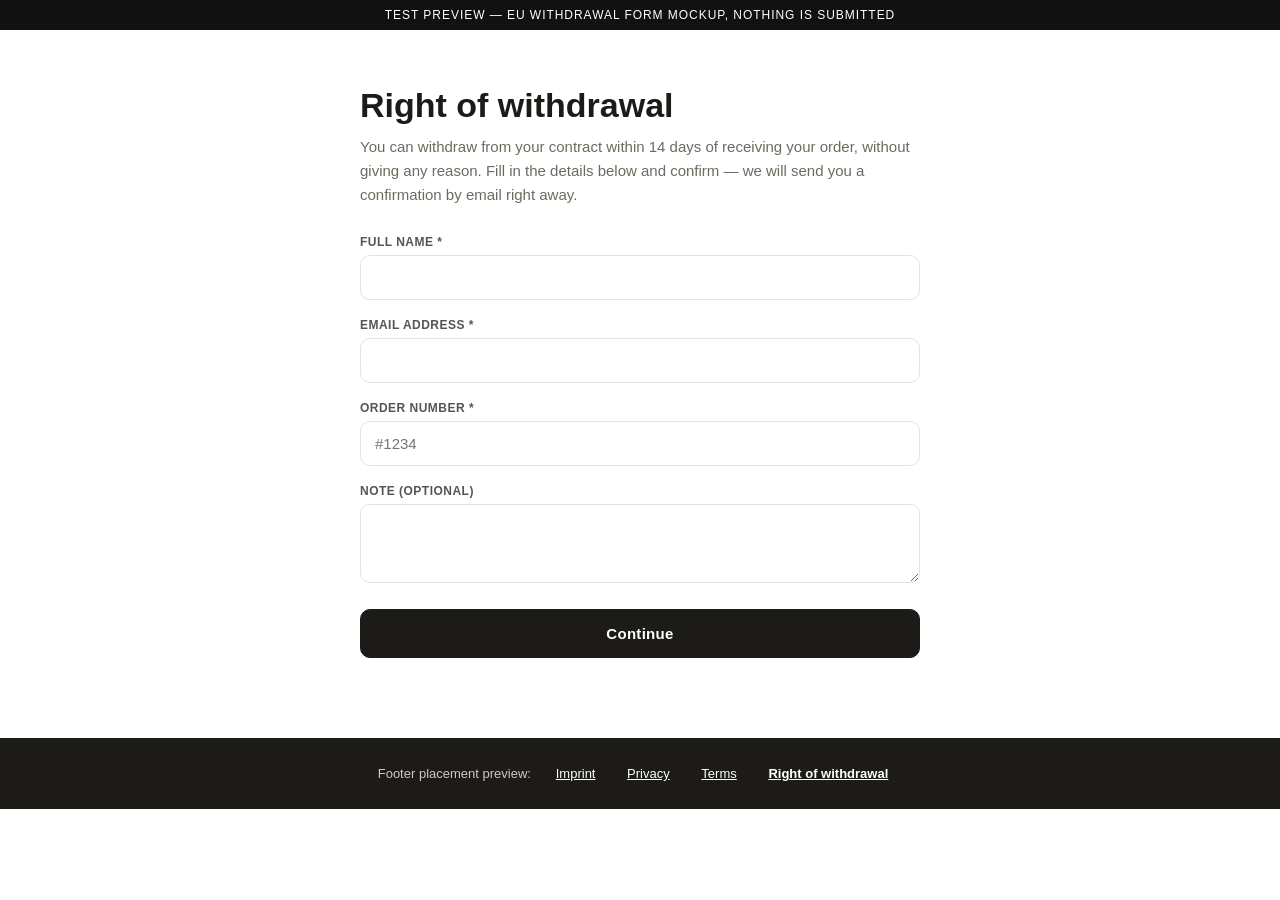
<file: shopify-theme/preview/withdrawal-form-preview.html>
<!DOCTYPE html>
<html lang="en">
<head>
<meta charset="UTF-8">
<meta name="viewport" content="width=device-width, initial-scale=1.0">
<title>Velluto — Right of withdrawal (TEST PREVIEW)</title>
<!-- Static preview of sections/velluto-withdrawal-form.liquid (two-step EU
     withdrawal flow). Open in any browser; nothing is submitted anywhere. -->
<style>
  * { box-sizing: border-box; }
  body { margin: 0; background: #fff; color: #1c1b18; font-family: "Helvetica Neue", -apple-system, "Segoe UI", sans-serif; -webkit-font-smoothing: antialiased; }
  .preview-banner { background: #111; color: #fff; text-align: center; font-size: 12px; letter-spacing: .08em; padding: 8px 16px; }
  .vwd { padding: 56px 20px 80px; }
  .vwd__inner { max-width: 560px; margin: 0 auto; }
  .vwd__heading { font-size: clamp(26px, 4vw, 34px); font-weight: 600; margin: 0 0 10px; }
  .vwd__intro { font-size: 15px; line-height: 1.6; color: #6f6a60; margin: 0 0 28px; }
  .vwd__subheading { font-size: 19px; font-weight: 600; margin: 0 0 16px; }
  .vwd__label { display: block; font-size: 12px; font-weight: 600; letter-spacing: .04em; text-transform: uppercase; margin: 18px 0 6px; color: #555; }
  .vwd__input { width: 100%; padding: 13px 14px; border: 1.5px solid #e3e3e3; border-radius: 10px; font-size: 15px; font-family: inherit; }
  .vwd__input:focus { outline: none; border-color: #1c1b18; }
  .vwd__btn { display: block; width: 100%; margin-top: 22px; padding: 15px 24px; border-radius: 10px; font-size: 15px; font-weight: 700; letter-spacing: .02em; cursor: pointer; text-align: center; border: 1.5px solid #1c1b18; transition: background .2s ease; }
  .vwd__btn--primary { background: #1c1b18; color: #fff; }
  .vwd__btn--primary:hover { background: #3a3a3a; }
  .vwd__btn--ghost { background: transparent; color: #1c1b18; margin-top: 10px; }
  .vwd__summary { border: 1px solid #eee; border-radius: 12px; padding: 16px 18px; margin: 0 0 14px; }
  .vwd__summary dt { font-size: 11px; letter-spacing: .06em; text-transform: uppercase; color: #888; margin-top: 10px; }
  .vwd__summary dt:first-child { margin-top: 0; }
  .vwd__summary dd { margin: 2px 0 0; font-size: 15px; }
  .vwd__legal { font-size: 13px; color: #6f6a60; line-height: 1.55; }
  .vwd__success { border: 1.5px solid #2f6b3a; background: #f1f8f2; color: #2f6b3a; border-radius: 12px; padding: 18px 20px; }
  .vwd__success p { margin: 6px 0 0; }
  .footer-demo { background: #1c1b18; color: #cfcabe; padding: 28px 20px; text-align: center; font-size: 13px; }
  .footer-demo a { color: #fff; margin: 0 14px; text-decoration: underline; }
</style>
</head>
<body>

<div class="preview-banner">TEST PREVIEW — EU WITHDRAWAL FORM MOCKUP, NOTHING IS SUBMITTED</div>

<div class="vwd">
  <div class="vwd__inner">
    <h1 class="vwd__heading">Right of withdrawal</h1>
    <p class="vwd__intro">You can withdraw from your contract within 14 days of receiving your order, without giving any reason. Fill in the details below and confirm — we will send you a confirmation by email right away.</p>

    <div id="step1">
      <label class="vwd__label" for="p-name">Full name *</label>
      <input class="vwd__input" id="p-name" type="text">
      <label class="vwd__label" for="p-email">Email address *</label>
      <input class="vwd__input" id="p-email" type="email">
      <label class="vwd__label" for="p-order">Order number *</label>
      <input class="vwd__input" id="p-order" type="text" placeholder="#1234">
      <label class="vwd__label" for="p-note">Note (optional)</label>
      <textarea class="vwd__input" id="p-note" rows="3"></textarea>
      <button class="vwd__btn vwd__btn--primary" onclick="toStep2()">Continue</button>
    </div>

    <div id="step2" hidden>
      <h2 class="vwd__subheading">Review your withdrawal</h2>
      <dl class="vwd__summary" id="summary"></dl>
      <p class="vwd__legal">By clicking the button below you exercise your statutory right of withdrawal for the order stated above. You will receive an automatic confirmation by email including the date and time of your withdrawal.</p>
      <button class="vwd__btn vwd__btn--primary" onclick="toSuccess()">Withdraw from contract now</button>
      <button class="vwd__btn vwd__btn--ghost" onclick="back()">Back</button>
    </div>

    <div id="success" hidden>
      <div class="vwd__success">
        <strong>Your withdrawal has been received.</strong>
        <p>We have received your withdrawal and will confirm it by email shortly. No further steps are required.</p>
      </div>
    </div>
  </div>
</div>

<div class="footer-demo">
  Footer placement preview: &nbsp; <a href="#">Imprint</a> <a href="#">Privacy</a> <a href="#">Terms</a> <a href="#"><strong>Right of withdrawal</strong></a>
</div>

<script>
  function val(id){ return document.getElementById(id).value; }
  function toStep2(){
    if(!val('p-name')||!val('p-email')||!val('p-order')){ alert('Please fill in name, email and order number.'); return; }
    var s=document.getElementById('summary'); s.innerHTML='';
    [['Full name',val('p-name')],['Email address',val('p-email')],['Order number',val('p-order')],['Note (optional)',val('p-note')]].forEach(function(r){
      if(!r[1])return;
      var dt=document.createElement('dt');dt.textContent=r[0];
      var dd=document.createElement('dd');dd.textContent=r[1];
      s.appendChild(dt);s.appendChild(dd);
    });
    document.getElementById('step1').hidden=true;
    document.getElementById('step2').hidden=false;
  }
  function back(){ document.getElementById('step2').hidden=true; document.getElementById('step1').hidden=false; }
  function toSuccess(){ document.getElementById('step2').hidden=true; document.getElementById('success').hidden=false; }
</script>

</body>
</html>
</file>
